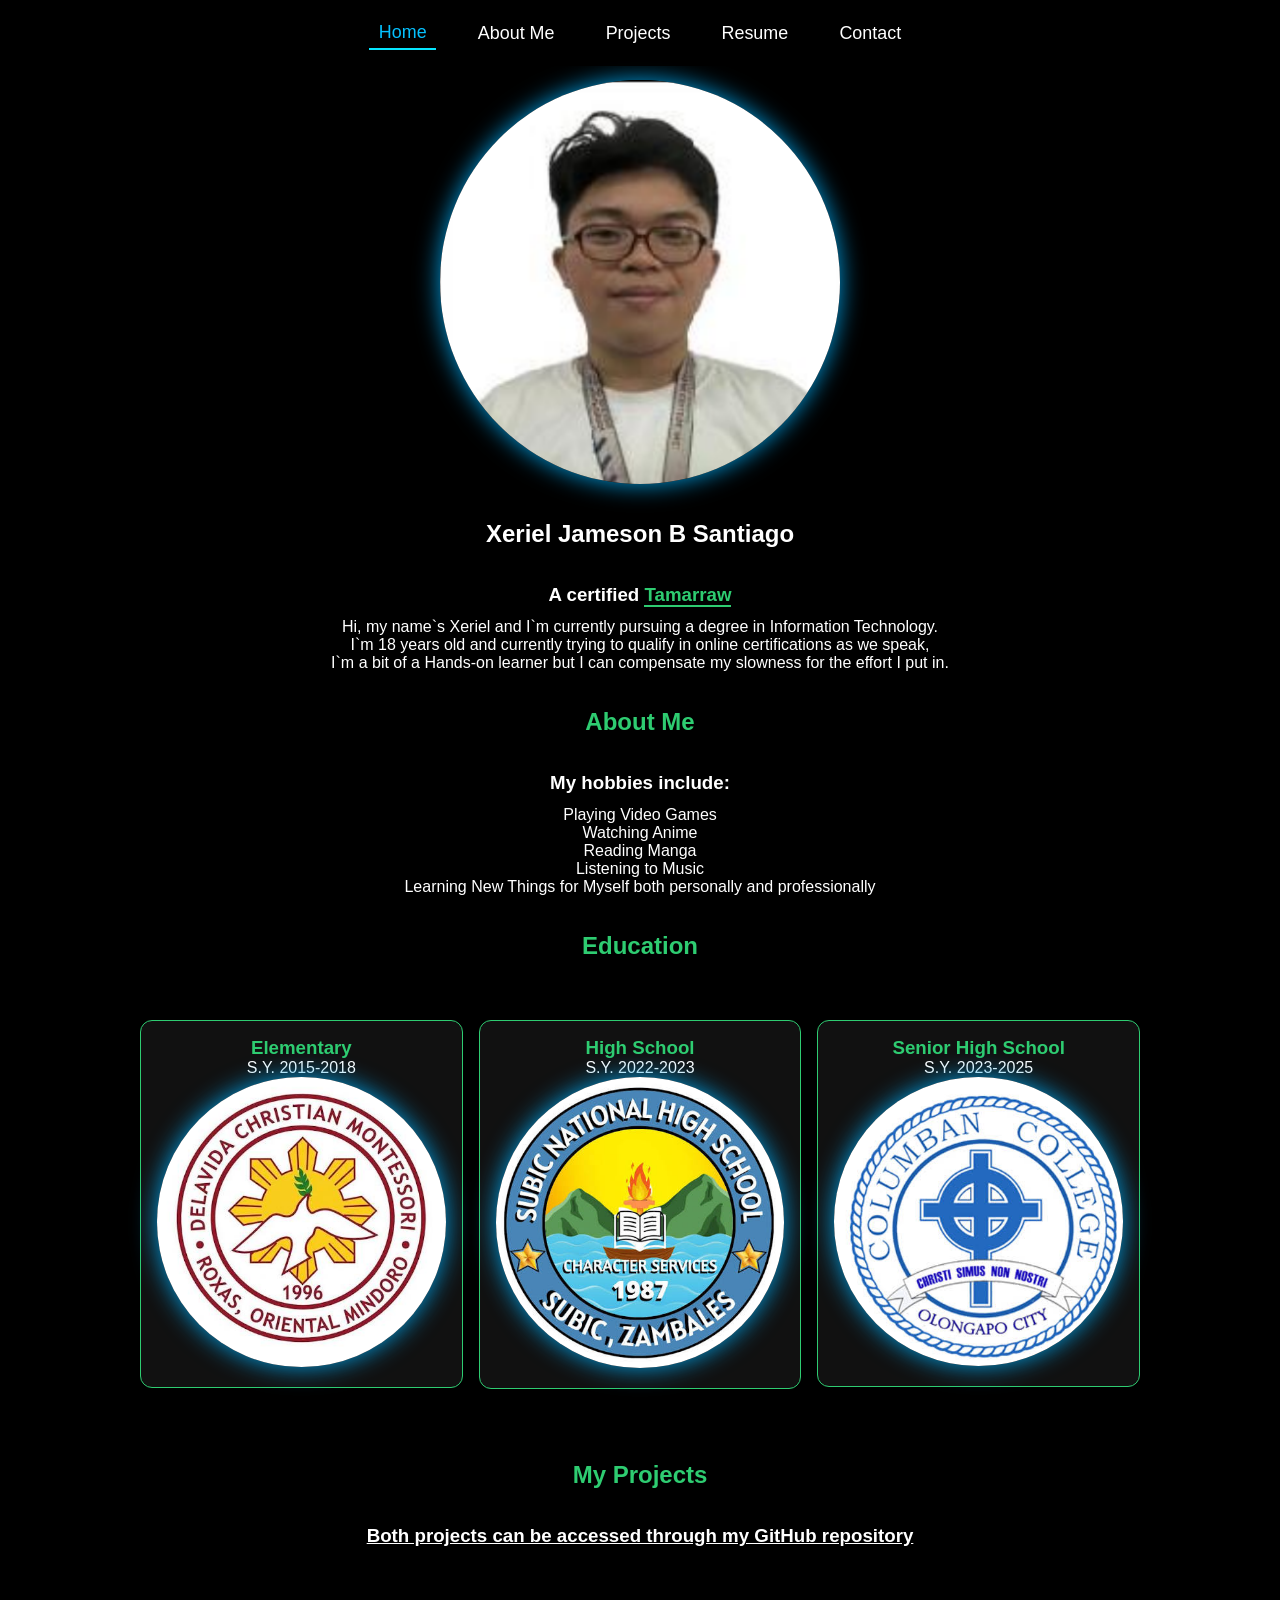
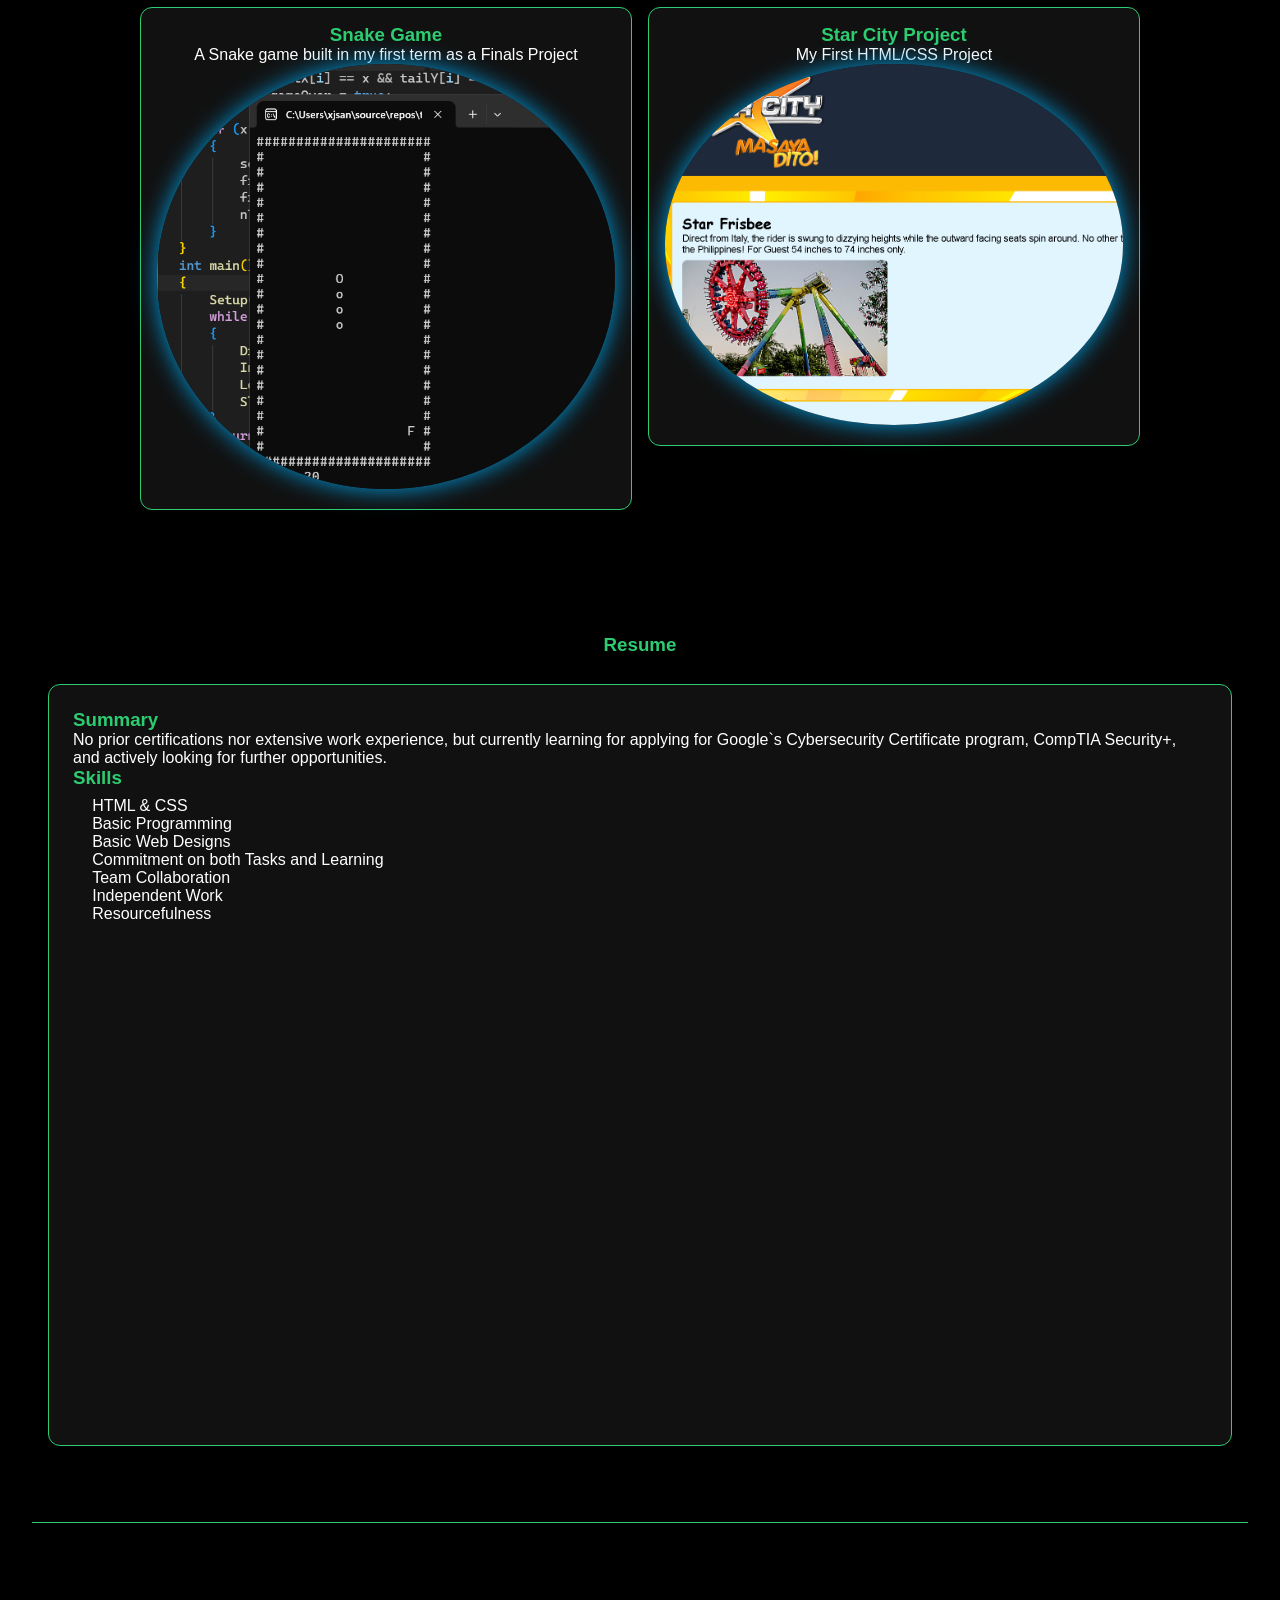
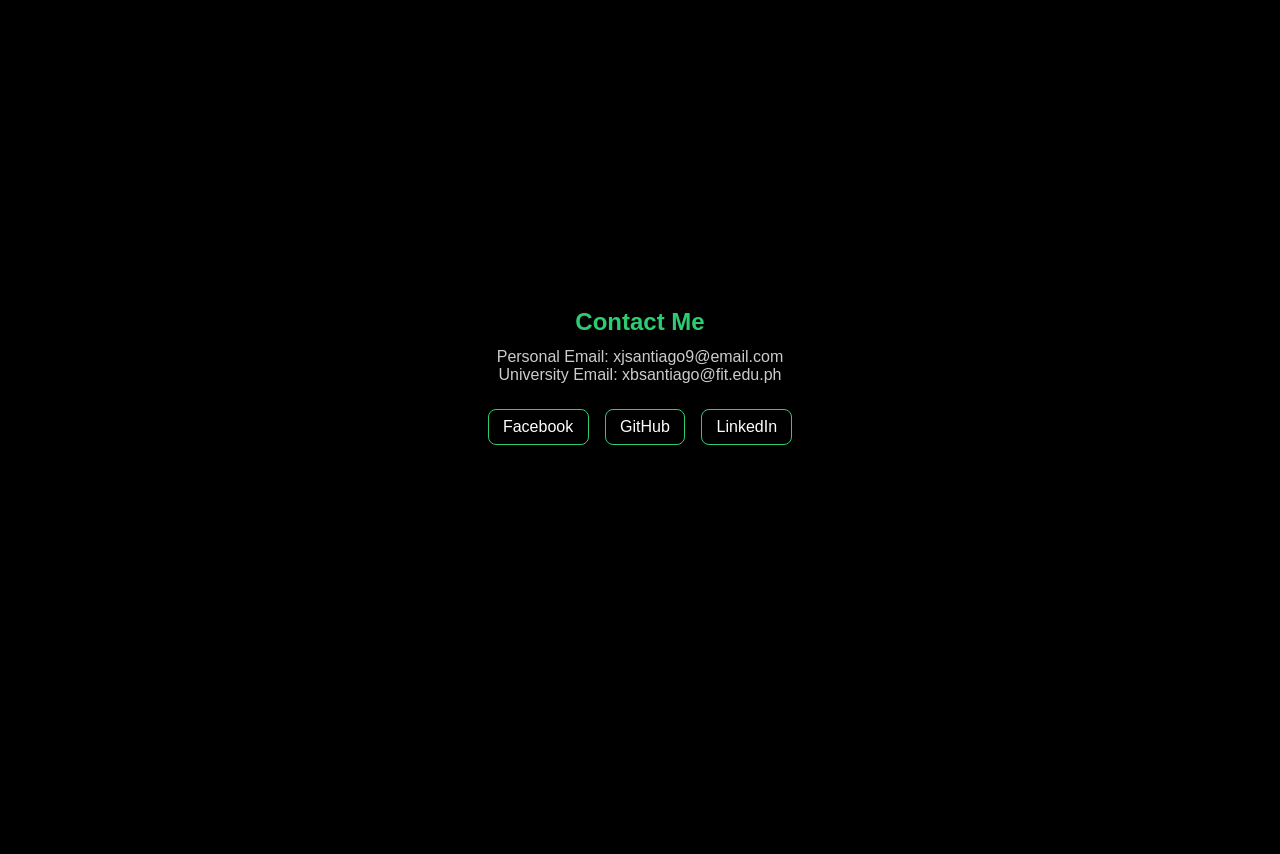
<file: Index.html>
<!DOCTYPE html>
<html lang="en">
<head>
    <meta charset="UTF-8">
    <meta name="viewport" content="width=device-width, initial-scale=1.0">
    <title>Web Design Portfolio</title>
    <link rel="stylesheet" href="styles.css">
</head>
<body>
    <header>
    <nav>
        <a href="#home" class="active">Home</a>
        <a href="#about">About Me</a>
        <a href="#projects">Projects</a>
        <a href="#resume">Resume</a>
        <a href="#contact">Contact</a>
    </nav>
    </header>
    <section id="home">
     <div class="pfp">
         <img src="profile.png" alt="Profile Picture" class="img-border">
     </div> 
        <h1>Xeriel Jameson B Santiago</h1>
        <h3>A certified <span class="greenline">Tamarraw</span></h3>
        <p id="about">Hi, my name`s Xeriel and I`m currently pursuing a degree in Information Technology. <br>I`m 18 years old and currently trying to qualify in online certifications as we speak, <br>I`m a bit of a Hands-on learner but I can compensate my slowness for the effort I put in.</p>

        <h1> <span class="green">About Me</span></h1>
        <h3>My hobbies include:</h3>
        <ul>
            <li>Playing Video Games</li>
            <li>Watching Anime</li>
            <li>Reading Manga</li>
            <li>Listening to Music</li>
            <li>Learning New Things for Myself both personally and professionally</li>
        </ul>
        <h2><span class="green">Education</span></h2>
        <div class="row" id="about">
            <div class="card">
                <h3><span class="green">Elementary</span></h3>
                <p>S.Y. 2015-2018</p>
                <img src="dvd.jpg" alt="Delavida Christian Montessori School" class="img-border">
            </div>
            <div class="card">
                <h3><span class="green">High School</span></h3>
                <p>S.Y. 2022-2023</p>
                <img src="snhs.jpg" alt="Subic National High School" class="img-border">
            </div>
            <div class="card">
                <h3><span class="green">Senior High School</span></h3>
                <p>S.Y. 2023-2025<br></p>
                <img src="ccb.jpg" alt="Columban College Barretto" class="img-border">
            </div>
        </div>
        <p id="projects"></p>
        <h1> <span class="green">My Projects</span></h1>
        <h3 class="underline">Both projects can be accessed through my GitHub repository</h3>
        <div class="row">
            <div class="card">
                <h3><span class="green">Snake Game</span></h3>
                <p>A Snake game built in my first term as a Finals Project</p>
                <img src="snakeg.png" alt="Snake Game" class="img-border">
            </div>
            <div class="card">
                <h3><span class="green">Star City Project</span></h3>
                <p>My First HTML/CSS Project</p>
            <img src="starc.png" alt="Star City" class="img-border">
            </div>
        </div>

        <section id="resume" class="rsection">
            <h1><span class="green">Resume</span></h1>
            <div class="card resume">
                <h3><span class="green">Summary</span></h3>
                <p>No prior certifications nor extensive work experience, but currently learning for applying for Google`s Cybersecurity Certificate program, CompTIA Security+, and actively looking for further opportunities.</p>
                <h3><span class="green">Skills</span></h3>
                <ul>
                    <li>HTML & CSS</li>
                    <li>Basic Programming</li>
                    <li>Basic Web Designs</li>
                    <li>Commitment on both Tasks and Learning</li>
                    <li>Team Collaboration</li>
                    <li>Independent Work</li>
                    <li>Resourcefulness</li>
                </ul>
            </div>
        </section>

        <section id="contact" class="contacts">
            <h2><span class="green">Contact Me</span></h2>
            <p>Personal Email: xjsantiago9@email.com<br>University Email: xbsantiago@fit.edu.ph</p>
            <div class="links">
                <a href="https://www.facebook.com/share/1AwNxqnpr9/" alt="Facebook">Facebook</a>
                <a href="https://github.com/xjsantiago9-pixel" alt="GitHub">GitHub</a>
                <a href="" alt="LinkedIn">LinkedIn</a>
            </div>
        </section>
    </section>
</body>
</html>
</file>
<file: styles.css>
html {
    scroll-behavior:smooth;
}

body {
    margin: 0;
    padding-top: 3rem;
    width: 100%;
    height: 100%;
    color: white;
    font-family: 'Poppins', sans-serif;
    background-color: black;
}

header{
    margin-top: 1px;
    position: fixed;
    top: 0;
    left: 0;
    width: 100%;
    padding: 1rem 10%;
    background-color: rgba(0, 0, 0, 0.9);
    display: flex;
    justify-content: center;
    align-items: center;
    z-index: 1000;
}

nav {
    display: flex;
    justify-content: center;
    align-items: center;
    gap: 2rem;
    flex-wrap: wrap;
}

section{
    width: 100%;
    min-height: 100vh;
    display: flex;
    flex-direction: column;
    justify-content: center;
    align-items: center;
    text-align: center;
    gap: 0.75rem;
    padding: 2rem;
    background-color: black;
}

section > h1,
section > h2,
section > h3 {
    margin-top: 1.5rem;
}

section + section {
    border-top: 1px solid #2ecc71;
    padding-top: 3rem;
    margin-top: 2rem;
}

 * {
    margin: 0;
    padding: 0;
    box-sizing: border-box;
    text-decoration: none;
    border: none;
    outline: none;
    font-family: 'Poppins', sans-serif;
 }
nav a{
    font-size: clamp(1rem, 1.4vw, 1.4rem);
    font-weight: 500;
    transition: 0.3s ease;
    font-family: 'Poppins', sans-serif;
    color: white;
    background-color: black;
    padding: 0.3rem 0.6rem;
}

.pfp{
    width: min(25rem, 70vw);
    display: flex;
    justify-content: center;
    margin: 0;
}

.img-border {
    width: 100%;
    border-radius: 50%;
    box-shadow: 0 0 25px #029fe3;
}

nav a:hover, nav a.active {
    color: hsl(195, 100%, 51%);
    border-bottom: 2px solid #06e6ff;
}

.green {
    color: #2ecc71;
}
.greenline {
    color: #2ecc71;
    border-bottom: 2px solid #2ecc71;
}

.row {
    display: flex;
    justify-content: center;
    gap: 1rem;
    flex-wrap: wrap;
    width: min(1000px, 90vw);
    margin-top: 3rem;
    margin-bottom: 1.5rem;
}

.card {
    flex: 1 1 220px;
    padding: 1rem;
    border: 1px solid #2ecc71;
    border-radius: 12px;
    background-color: #111;
    text-align: center;
    height: fit-content;
}

.contacts {
    width: 100%;
    padding: 2rem 1rem 3rem;
    text-align: center;
    border-top: 1px solid #2ecc71;
    margin-top: 2rem;
}

.contacts p {
    color: #ccc;
    margin-bottom: 0.8rem;
}

.links {
    display: flex;
    justify-content: center;
    gap: 1rem;
    flex-wrap: wrap;
}

.links a {
    color: white;
    border: 1px solid #2ecc71;
    padding: 0.5rem 0.9rem;
    border-radius: 8px;
}

.links a:hover {
    background-color: #2ecc71;
    color: black;
}

ul {
    list-style: none;
}

.underline {
    text-decoration: underline;
}

.rsection {
    width: auto;
    height: auto;
    padding: 2rem 1rem;
    margin-top: 2rem;
    display: flex;
    flex-direction: column;
    align-items: center;
}

.resume {
    width: auto;
    height: auto;
    max-width: max-content;
    text-align: left;
    padding: 1.5rem;
    margin: 1rem auto 0;
    display: inline-block;
    height: auto;
    align-self: center;
}

.resume ul {
    padding-left: 1.2rem;
    margin: 0.5rem 0 0;
}

@media (max-width: 768px) {
    header {
        padding: 0.8rem 5%;
    }

    nav {
        gap: 0.6rem;
    }

    nav a {
        font-size: clamp(0.9rem, 2.2vw, 1rem);
        padding: 0.25rem 0.4rem;
    }
}

@media (max-width: 480px) {
    header {
        padding: 0.7rem 3%;
    }

    nav {
        gap: 0.4rem;
    }

    nav a {
        font-size: 0.85rem;
        padding: 0.2rem 0.3rem;
    }
}
</file>
